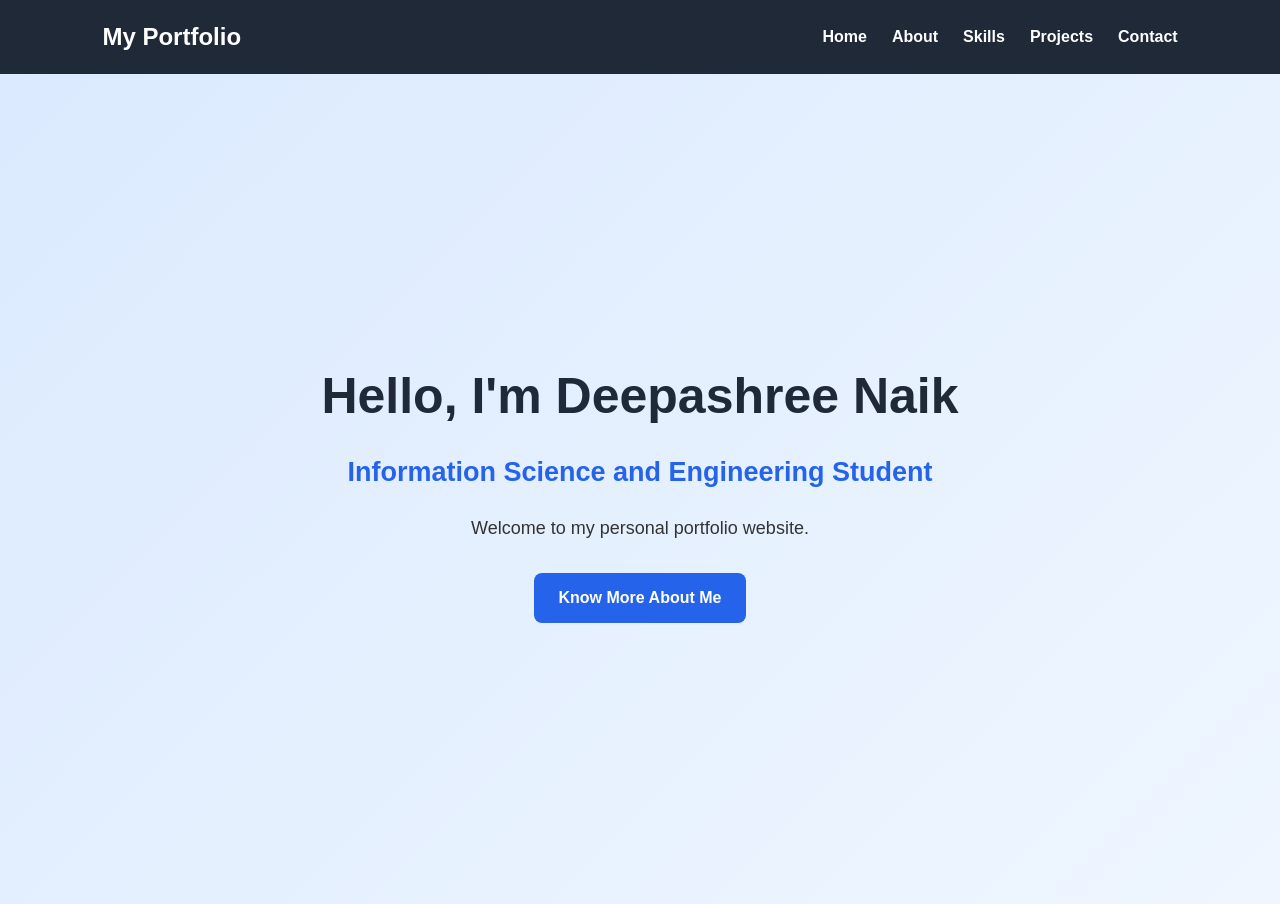
<file: index.html>
<!doctype html>
<html lang="en">
  <head>
    <meta charset="UTF-8" />
    <meta name="viewport" content="width=device-width, initial-scale=1.0" />

    <title>Deepashree Naik | Portfolio</title>

    <link rel="stylesheet" href="style.css" />
  </head>

  <body>
    <!-- Navigation Bar -->
    <nav>
      <h2>My Portfolio</h2>

      <ul>
        <li><a href="index.html">Home</a></li>
        <li><a href="about.html">About</a></li>
        <li><a href="skills.html">Skills</a></li>
        <li><a href="projects.html">Projects</a></li>
        <li><a href="contact.html">Contact</a></li>
      </ul>
    </nav>

    <!-- Home Section -->
    <section id="home">
      <h1>Hello, I'm Deepashree Naik</h1>

      <h2>Information Science and Engineering Student</h2>

      <p>Welcome to my personal portfolio website.</p>

      <a href="about.html">Know More About Me</a>
    </section>

    <script src="script.js"></script>
  </body>
</html>
</file>
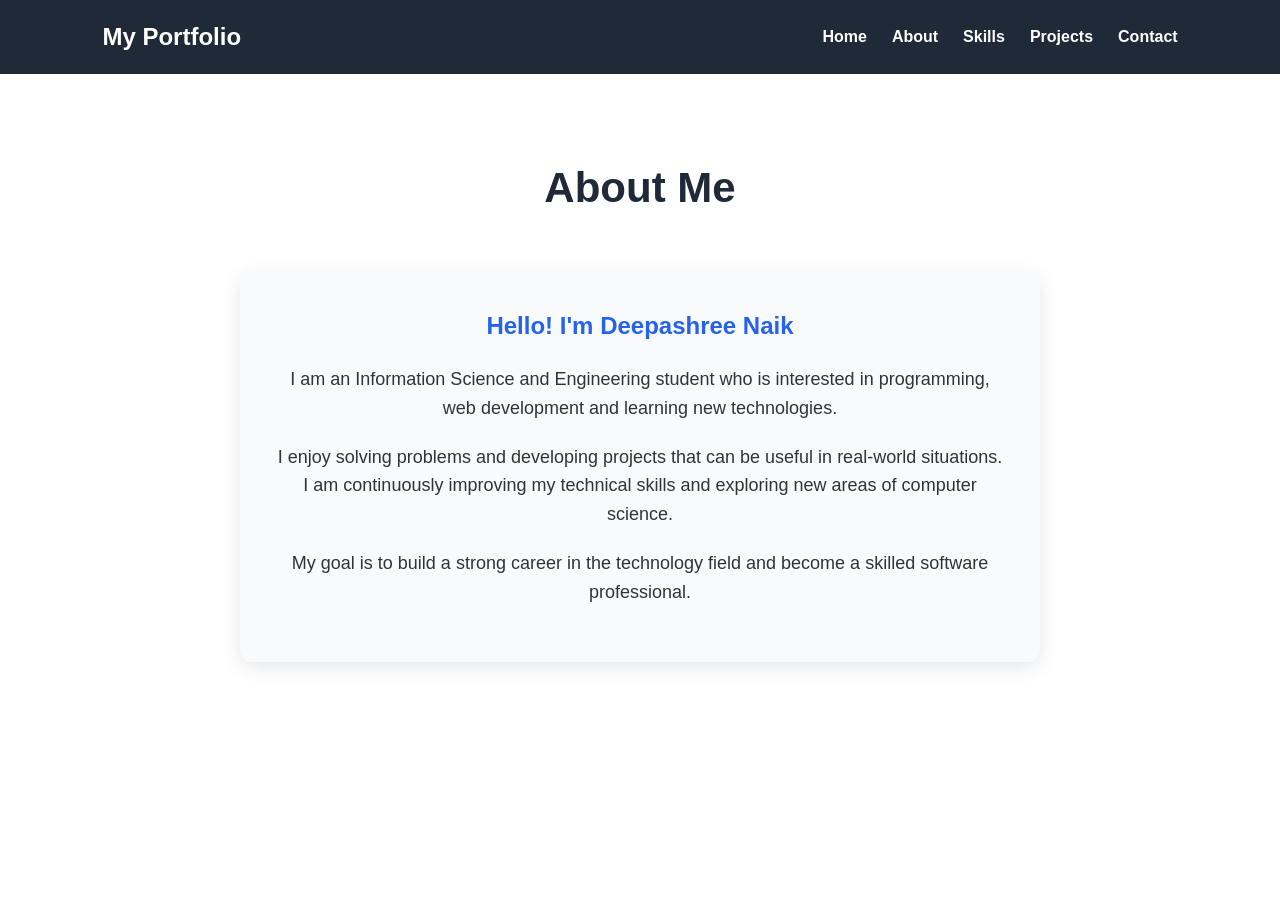
<file: about.html>
<!doctype html>
<html lang="en">
  <head>
    <meta charset="UTF-8" />
    <meta name="viewport" content="width=device-width, initial-scale=1.0" />

    <title>About Me | Deepashree Naik</title>

    <link rel="stylesheet" href="style.css" />
  </head>

  <body>
    <!-- Navigation Bar -->
    <nav>
      <h2>My Portfolio</h2>

      <ul>
        <li><a href="index.html">Home</a></li>
        <li><a href="about.html">About</a></li>
        <li><a href="skills.html">Skills</a></li>
        <li><a href="projects.html">Projects</a></li>
        <li><a href="contact.html">Contact</a></li>
      </ul>
    </nav>

    <!-- About Section -->
    <section class="page-section">
      <h1>About Me</h1>

      <div class="about-content">
        <h2>Hello! I'm Deepashree Naik</h2>

        <p>
          I am an Information Science and Engineering student who is interested
          in programming, web development and learning new technologies.
        </p>

        <p>
          I enjoy solving problems and developing projects that can be useful in
          real-world situations. I am continuously improving my technical skills
          and exploring new areas of computer science.
        </p>

        <p>
          My goal is to build a strong career in the technology field and become
          a skilled software professional.
        </p>
      </div>
    </section>

    <script src="script.js"></script>
  </body>
</html>
</file>
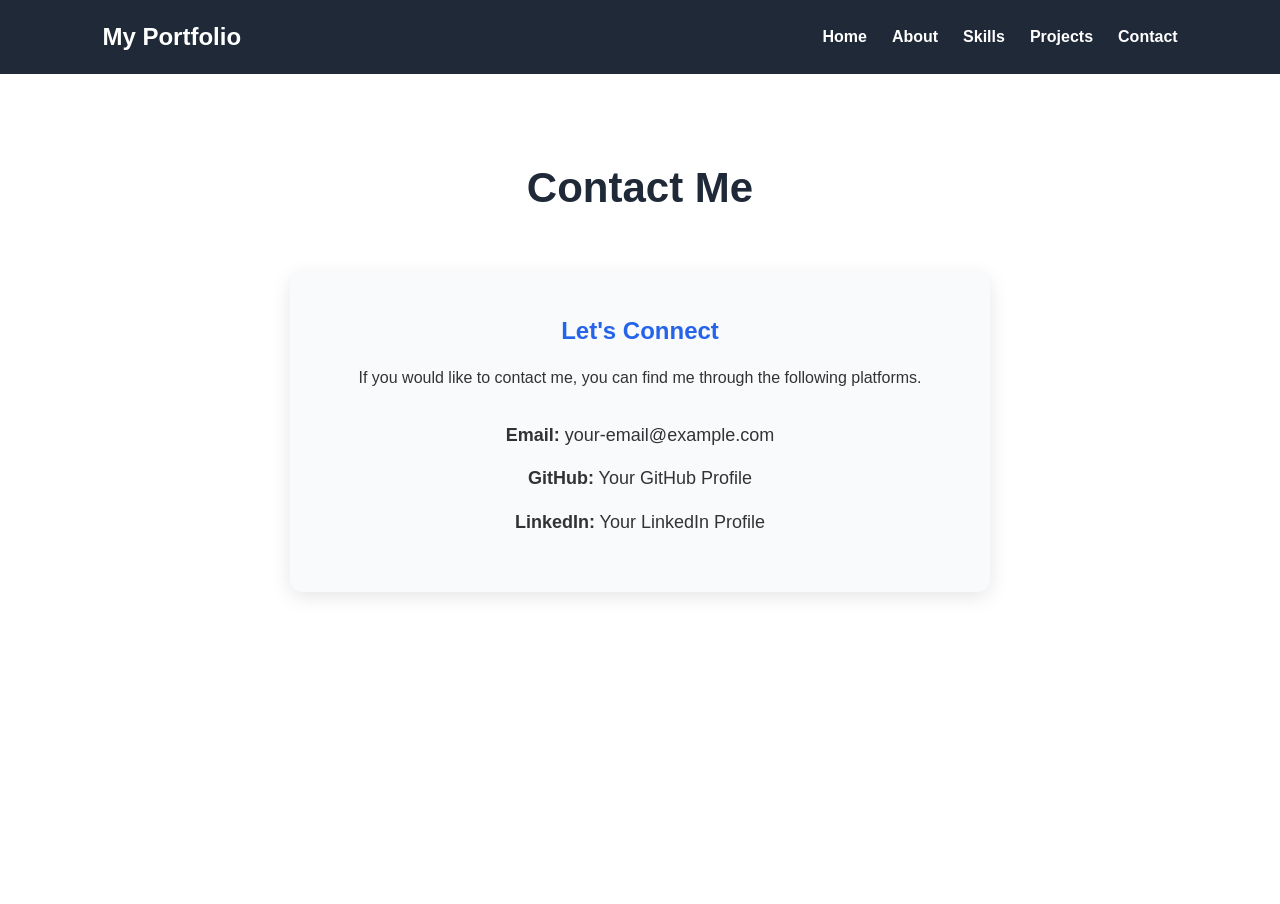
<file: contact.html>
<!doctype html>
<html lang="en">
  <head>
    <meta charset="UTF-8" />
    <meta name="viewport" content="width=device-width, initial-scale=1.0" />

    <title>Contact Me | Deepashree Naik</title>

    <link rel="stylesheet" href="style.css" />
  </head>

  <body>
    <!-- Navigation Bar -->
    <nav>
      <h2>My Portfolio</h2>

      <ul>
        <li><a href="index.html">Home</a></li>
        <li><a href="about.html">About</a></li>
        <li><a href="skills.html">Skills</a></li>
        <li><a href="projects.html">Projects</a></li>
        <li><a href="contact.html">Contact</a></li>
      </ul>
    </nav>

    <!-- Contact Section -->
    <section class="page-section">
      <h1>Contact Me</h1>

      <div class="contact-container">
        <h2>Let's Connect</h2>

        <p>
          If you would like to contact me, you can find me through the following
          platforms.
        </p>

        <div class="contact-details">
          <p>
            <strong>Email:</strong>
            your-email@example.com
          </p>

          <p>
            <strong>GitHub:</strong>
            Your GitHub Profile
          </p>

          <p>
            <strong>LinkedIn:</strong>
            Your LinkedIn Profile
          </p>
        </div>
      </div>
    </section>

    <script src="script.js"></script>
  </body>
</html>
</file>
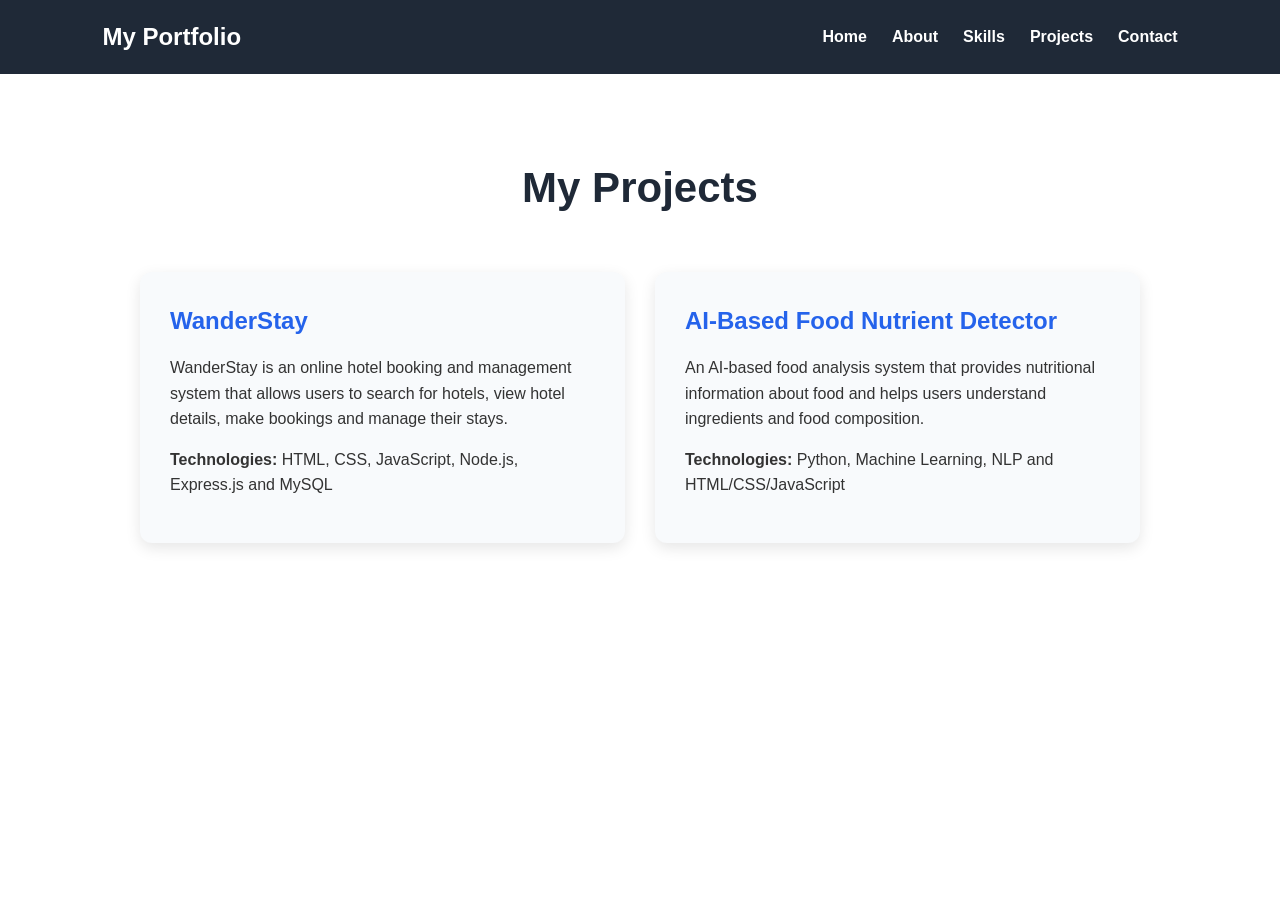
<file: projects.html>
<!doctype html>
<html lang="en">
  <head>
    <meta charset="UTF-8" />
    <meta name="viewport" content="width=device-width, initial-scale=1.0" />

    <title>My Projects | Deepashree Naik</title>

    <link rel="stylesheet" href="style.css" />
  </head>

  <body>
    <!-- Navigation Bar -->
    <nav>
      <h2>My Portfolio</h2>

      <ul>
        <li><a href="index.html">Home</a></li>
        <li><a href="about.html">About</a></li>
        <li><a href="skills.html">Skills</a></li>
        <li><a href="projects.html">Projects</a></li>
        <li><a href="contact.html">Contact</a></li>
      </ul>
    </nav>

    <!-- Projects Section -->
    <section class="page-section">
      <h1>My Projects</h1>

      <div class="projects-container">
        <!-- Project 1 -->
        <div class="project-card">
          <h2>WanderStay</h2>

          <p>
            WanderStay is an online hotel booking and management system that
            allows users to search for hotels, view hotel details, make bookings
            and manage their stays.
          </p>

          <p>
            <strong>Technologies:</strong>
            HTML, CSS, JavaScript, Node.js, Express.js and MySQL
          </p>
        </div>

        <!-- Project 2 -->
        <div class="project-card">
          <h2>AI-Based Food Nutrient Detector</h2>

          <p>
            An AI-based food analysis system that provides nutritional
            information about food and helps users understand ingredients and
            food composition.
          </p>

          <p>
            <strong>Technologies:</strong>
            Python, Machine Learning, NLP and HTML/CSS/JavaScript
          </p>
        </div>
      </div>
    </section>

    <script src="script.js"></script>
  </body>
</html>
</file>
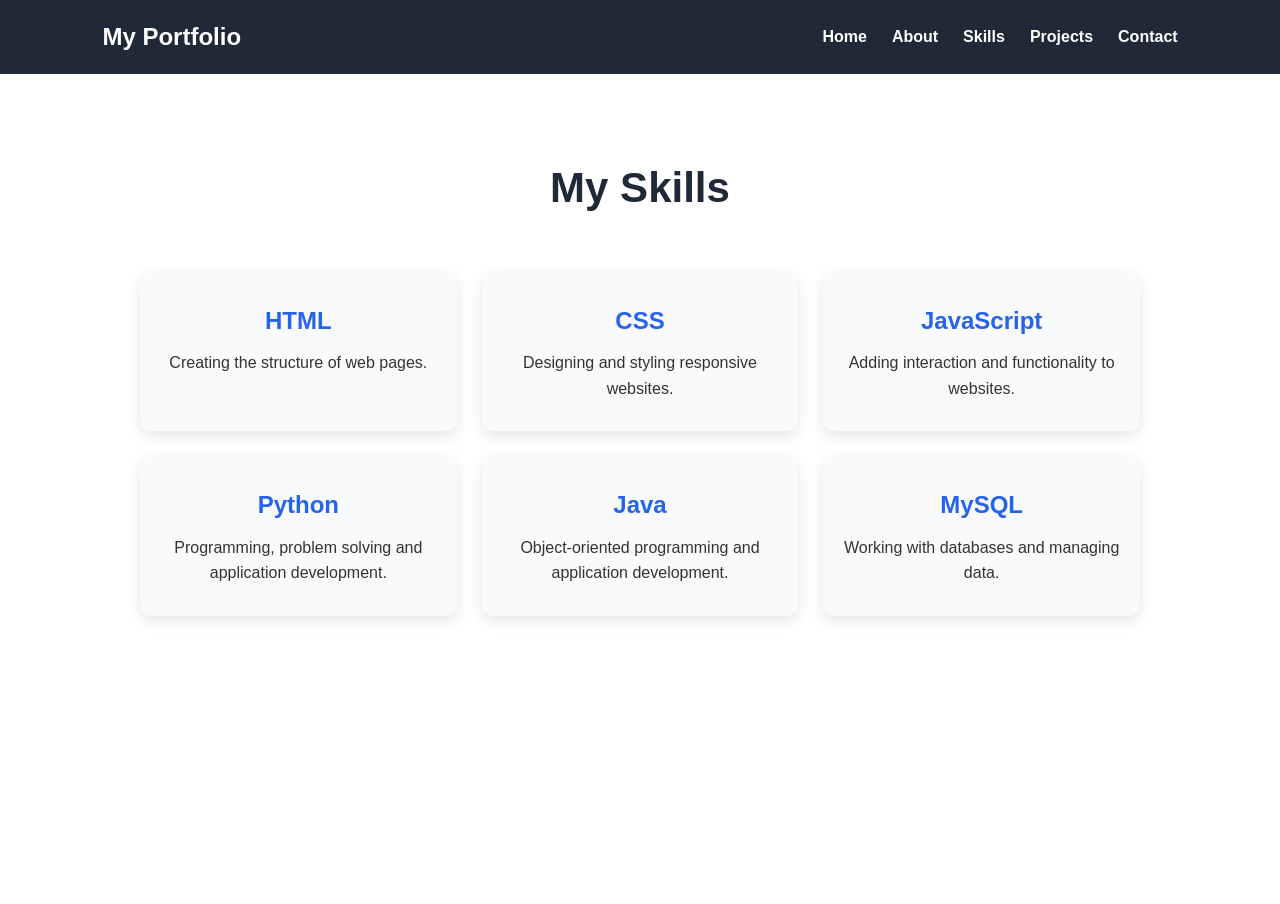
<file: skills.html>
<!doctype html>
<html lang="en">
  <head>
    <meta charset="UTF-8" />
    <meta name="viewport" content="width=device-width, initial-scale=1.0" />

    <title>My Skills | Deepashree Naik</title>

    <link rel="stylesheet" href="style.css" />
  </head>

  <body>
    <!-- Navigation Bar -->
    <nav>
      <h2>My Portfolio</h2>

      <ul>
        <li><a href="index.html">Home</a></li>
        <li><a href="about.html">About</a></li>
        <li><a href="skills.html">Skills</a></li>
        <li><a href="projects.html">Projects</a></li>
        <li><a href="contact.html">Contact</a></li>
      </ul>
    </nav>

    <!-- Skills Section -->
    <section class="page-section">
      <h1>My Skills</h1>

      <div class="skills-container">
        <div class="skill-card">
          <h2>HTML</h2>
          <p>Creating the structure of web pages.</p>
        </div>

        <div class="skill-card">
          <h2>CSS</h2>
          <p>Designing and styling responsive websites.</p>
        </div>

        <div class="skill-card">
          <h2>JavaScript</h2>
          <p>Adding interaction and functionality to websites.</p>
        </div>

        <div class="skill-card">
          <h2>Python</h2>
          <p>Programming, problem solving and application development.</p>
        </div>

        <div class="skill-card">
          <h2>Java</h2>
          <p>Object-oriented programming and application development.</p>
        </div>

        <div class="skill-card">
          <h2>MySQL</h2>
          <p>Working with databases and managing data.</p>
        </div>
      </div>
    </section>

    <script src="script.js"></script>
  </body>
</html>
</file>
<file: style.css>
/* ================================
   GENERAL STYLES
================================ */

* {
  margin: 0;
  padding: 0;
  box-sizing: border-box;
}

html {
  scroll-behavior: smooth;
}

body {
  font-family: Arial, sans-serif;
  background-color: #f5f7fa;
  color: #333;
  line-height: 1.6;
  transition: 0.3s;
}

/* ================================
   NAVIGATION BAR
================================ */

nav {
  background-color: #1f2937;
  color: white;

  display: flex;
  justify-content: space-between;
  align-items: center;

  padding: 18px 8%;

  position: sticky;
  top: 0;

  z-index: 1000;
}

nav h2 {
  font-size: 24px;
}

nav ul {
  list-style: none;

  display: flex;
  gap: 25px;
}

nav ul li a {
  color: white;
  text-decoration: none;
  font-weight: bold;

  transition: 0.3s;
}

nav ul li a:hover {
  color: #60a5fa;
}

/* Dark Mode Button */

#themeButton {
  padding: 8px 15px;

  border: none;
  border-radius: 6px;

  cursor: pointer;

  background-color: white;
  color: #1f2937;

  font-weight: bold;

  transition: 0.3s;
}

#themeButton:hover {
  transform: scale(1.05);
}

/* ================================
   HOME PAGE
================================ */

#home {
  min-height: calc(100vh - 70px);

  display: flex;
  flex-direction: column;

  justify-content: center;
  align-items: center;

  text-align: center;

  padding: 40px 20px;

  background: linear-gradient(135deg, #dbeafe, #eff6ff);
}

#home h1 {
  font-size: 50px;

  color: #1f2937;

  margin-bottom: 15px;
}

#home h2 {
  font-size: 27px;

  color: #2563eb;

  margin-bottom: 20px;
}

#home p {
  font-size: 18px;

  margin-bottom: 30px;
}

/* Home Button */

#home a {
  display: inline-block;

  background-color: #2563eb;
  color: white;

  padding: 12px 25px;

  border-radius: 8px;

  text-decoration: none;

  font-weight: bold;

  transition: 0.3s;
}

#home a:hover {
  background-color: #1d4ed8;

  transform: translateY(-3px);
}

/* ================================
   COMMON PAGE DESIGN
================================ */

.page-section {
  min-height: calc(100vh - 70px);

  padding: 80px 10%;

  text-align: center;

  background-color: white;
}

.page-section > h1 {
  font-size: 42px;

  color: #1f2937;

  margin-bottom: 50px;
}

/* ================================
   ABOUT PAGE
================================ */

.about-content {
  max-width: 800px;

  margin: auto;

  padding: 35px;

  background-color: #f8fafc;

  border-radius: 12px;

  box-shadow: 0 5px 20px rgba(0, 0, 0, 0.1);
}

.about-content h2 {
  color: #2563eb;

  margin-bottom: 20px;
}

.about-content p {
  font-size: 18px;

  margin-bottom: 20px;
}

/* ================================
   SKILLS PAGE
================================ */

.skills-container {
  max-width: 1000px;

  margin: auto;

  display: grid;

  grid-template-columns: repeat(3, 1fr);

  gap: 25px;
}

.skill-card {
  background-color: #f8fafc;

  padding: 30px 20px;

  border-radius: 12px;

  box-shadow: 0 5px 15px rgba(0, 0, 0, 0.1);

  transition: 0.3s;
}

.skill-card:hover {
  transform: translateY(-8px);
}

.skill-card h2 {
  color: #2563eb;

  margin-bottom: 10px;
}

/* ================================
   PROJECTS PAGE
================================ */

.projects-container {
  max-width: 1000px;

  margin: auto;

  display: grid;

  grid-template-columns: repeat(2, 1fr);

  gap: 30px;
}

.project-card {
  background-color: #f8fafc;

  padding: 30px;

  border-radius: 12px;

  text-align: left;

  box-shadow: 0 5px 15px rgba(0, 0, 0, 0.1);

  transition: 0.3s;
}

.project-card:hover {
  transform: translateY(-8px);
}

.project-card h2 {
  color: #2563eb;

  margin-bottom: 15px;
}

.project-card p {
  margin-bottom: 15px;
}

/* ================================
   CONTACT PAGE
================================ */

.contact-container {
  max-width: 700px;

  margin: auto;

  padding: 40px;

  background-color: #f8fafc;

  border-radius: 12px;

  box-shadow: 0 5px 20px rgba(0, 0, 0, 0.1);
}

.contact-container h2 {
  color: #2563eb;

  margin-bottom: 15px;
}

.contact-details {
  margin-top: 30px;
}

.contact-details p {
  margin: 15px;

  font-size: 18px;
}

/* ================================
   MOBILE RESPONSIVE DESIGN
================================ */

@media (max-width: 768px) {
  nav {
    flex-direction: column;

    gap: 15px;

    padding: 15px;
  }

  nav ul {
    flex-wrap: wrap;

    justify-content: center;

    gap: 15px;
  }

  #home h1 {
    font-size: 35px;
  }

  #home h2 {
    font-size: 22px;
  }

  .page-section {
    padding: 60px 5%;
  }

  .page-section > h1 {
    font-size: 32px;
  }

  .skills-container {
    grid-template-columns: 1fr;
  }

  .projects-container {
    grid-template-columns: 1fr;
  }
}
</file>
